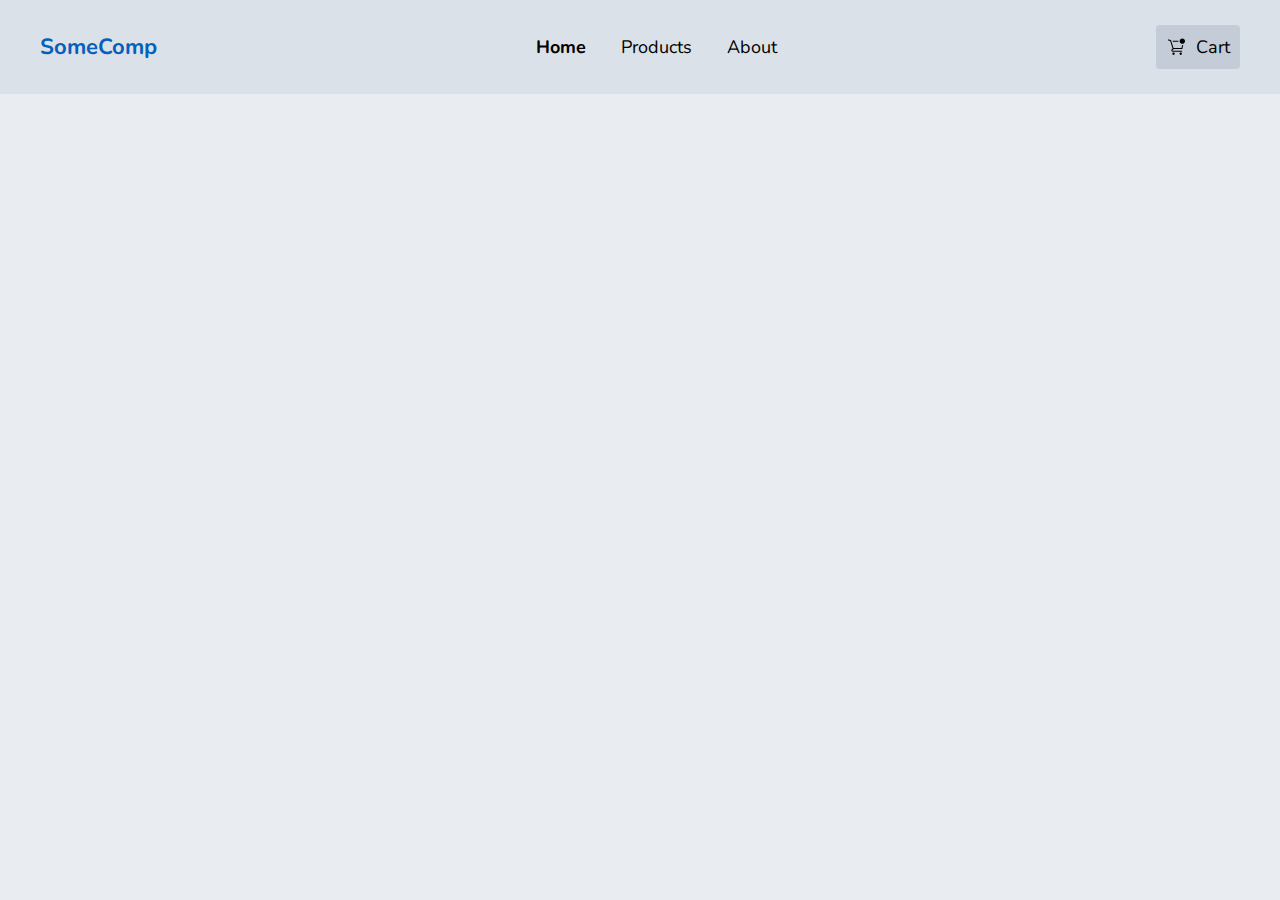
<file: DesktopNavigation/index.html>
<!DOCTYPE html>
<html lang="en">
  <head>
    <meta charset="UTF-8" />
    <meta http-equiv="X-UA-Compatible" content="IE=edge" />
    <meta name="viewport" content="width=device-width, initial-scale=1.0" />
    <title>Desktop Navigation</title>

    <link rel="preconnect" href="https://fonts.googleapis.com" />
    <link rel="preconnect" href="https://fonts.gstatic.com" crossorigin />
    <link
      href="https://fonts.googleapis.com/css2?family=Nunito:wght@400;700&display=swap"
      rel="stylesheet"
    />

    <link rel="stylesheet" href="main.css" />
  </head>
  <body>
    <header>
      <div class="wrapper navbar">
        <a href="#" class="logo">SomeComp</a>

        <nav>
          <img src="assets/close.svg" class="close" alt="Close Menu" />
          <ul>
            <li><a href="#" class="active">Home</a></li>
            <li><a href="#">Products</a></li>
            <li><a href="#">About</a></li>
          </ul>
        </nav>

        <div class="mobile-cart-menu">
          <a href="#" class="cart">
            <svg
              width="20"
              height="19"
              viewBox="0 0 20 19"
              fill="none"
              xmlns="http://www.w3.org/2000/svg"
            >
              <path
                d="M7.53528 16.8889C8.19112 16.8889 8.72278 16.3572 8.72278 15.7014C8.72278 15.0455 8.19112 14.5139 7.53528 14.5139C6.87944 14.5139 6.34778 15.0455 6.34778 15.7014C6.34778 16.3572 6.87944 16.8889 7.53528 16.8889Z"
                fill="black"
              />
              <path
                d="M14.75 16.8889C15.4058 16.8889 15.9375 16.3572 15.9375 15.7014C15.9375 15.0455 15.4058 14.5139 14.75 14.5139C14.0942 14.5139 13.5625 15.0455 13.5625 15.7014C13.5625 16.3572 14.0942 16.8889 14.75 16.8889Z"
                fill="black"
              />
              <path
                d="M12.412 3.69444C12.3879 3.51953 12.3756 3.34322 12.375 3.16666C12.3756 2.99011 12.3879 2.81379 12.412 2.63889H6.56418L6.90723 3.69444H12.412Z"
                fill="black"
              />
              <path
                d="M16.3333 7.12501H16.1117L15.4519 10.0278H7.53526L5.12332 2.39084C5.09723 2.30981 5.05193 2.23629 4.99127 2.17655C4.93062 2.11681 4.85641 2.07264 4.77499 2.04779L2.6111 1.38279C2.54456 1.36234 2.47465 1.3552 2.40535 1.36177C2.33606 1.36835 2.26873 1.3885 2.20723 1.42109C2.08301 1.48691 1.99003 1.59938 1.94874 1.73376C1.90744 1.86814 1.92122 2.01341 1.98704 2.13763C2.05286 2.26185 2.16533 2.35483 2.29971 2.39612L4.19443 2.97668L6.61693 10.6295L5.75138 11.3367L5.68277 11.4053C5.46866 11.652 5.34731 11.9657 5.3396 12.2923C5.3319 12.6189 5.43832 12.9379 5.64054 13.1945C5.78439 13.3694 5.96719 13.5082 6.1743 13.5999C6.38142 13.6915 6.60711 13.7334 6.83332 13.7222H15.6419C15.7819 13.7222 15.9161 13.6666 16.0151 13.5676C16.1141 13.4687 16.1697 13.3344 16.1697 13.1945C16.1697 13.0545 16.1141 12.9202 16.0151 12.8213C15.9161 12.7223 15.7819 12.6667 15.6419 12.6667H6.74888C6.6881 12.6646 6.62889 12.6469 6.57696 12.6152C6.52503 12.5836 6.48213 12.5391 6.45242 12.486C6.42271 12.433 6.40718 12.3732 6.40734 12.3124C6.4075 12.2515 6.42333 12.1918 6.45332 12.1389L7.72527 11.0833H15.8742C15.9962 11.0863 16.1154 11.0469 16.2116 10.9719C16.3079 10.8968 16.3751 10.7907 16.4019 10.6717L17.2305 7.02473C16.9363 7.09222 16.6352 7.12586 16.3333 7.12501Z"
                fill="black"
              />
              <path
                d="M16.3333 5.80555C17.7908 5.80555 18.9722 4.62408 18.9722 3.16666C18.9722 1.70924 17.7908 0.527771 16.3333 0.527771C14.8759 0.527771 13.6945 1.70924 13.6945 3.16666C13.6945 4.62408 14.8759 5.80555 16.3333 5.80555Z"
                fill="black"
              />
            </svg>

            <p>Cart</p>
          </a>

          <img src="assets/menu.svg" class="menu-btn" alt="Open Menu" />
        </div>
      </div>
    </header>

    <script>
      document
        .querySelector(".menu-btn")
        .addEventListener("click", function () {
          document.querySelector("nav").classList.toggle("open");
        });

      document.querySelector(".close").addEventListener("click", function () {
        document.querySelector("nav").classList.toggle("open");
      });
    </script>
  </body>
</html>
</file>
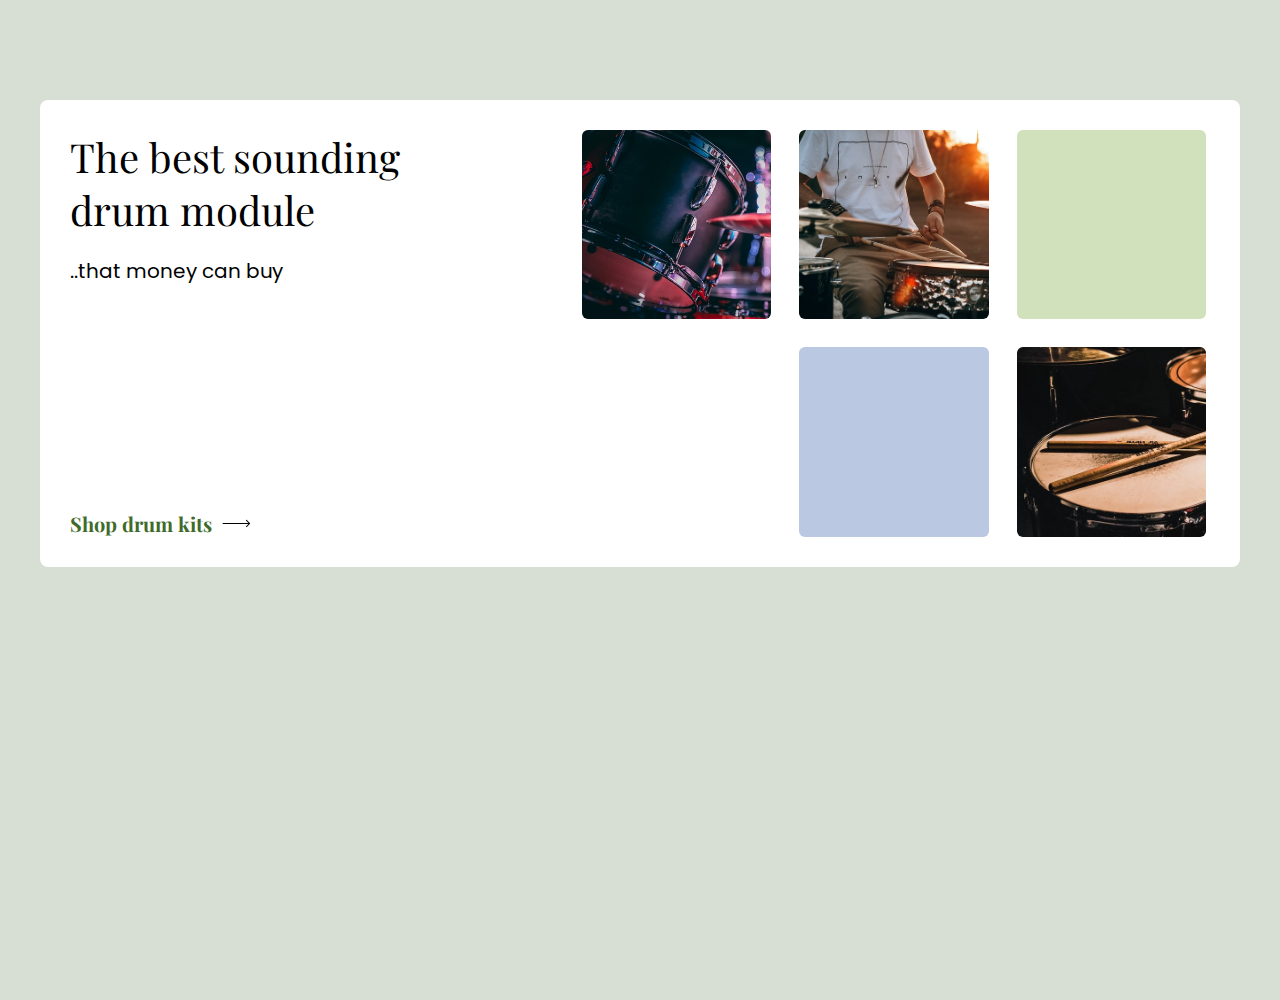
<file: DrumModule/index.html>
<!DOCTYPE html>
<html lang="en">
  <head>
    <meta charset="UTF-8" />
    <meta http-equiv="X-UA-Compatible" content="IE=edge" />
    <meta name="viewport" content="width=device-width, initial-scale=1.0" />
    <title>Drum Module</title>

    <link rel="preconnect" href="https://fonts.googleapis.com" />
    <link rel="preconnect" href="https://fonts.gstatic.com" crossorigin />
    <link
      href="https://fonts.googleapis.com/css2?family=Playfair+Display&family=Poppins:wght@400;700&display=swap"
      rel="stylesheet"
    />

    <link rel="stylesheet" href="main.css" />
  </head>
  <body>
    <div class="wrapper">
      <section>
        <div class="left-col">
          <h1>The best sounding drum module</h1>
          <p>..that money can buy</p>

          <a href="#" class="cta">
            <p>Shop drum kits</p>
            <svg
              width="29"
              height="9"
              viewBox="0 0 29 9"
              fill="none"
              xmlns="http://www.w3.org/2000/svg"
            >
              <path
                d="M28.0272 4.85355C28.2225 4.65829 28.2225 4.34171 28.0272 4.14645L24.8452 0.964466C24.65 0.769204 24.3334 0.769204 24.1381 0.964466C23.9429 1.15973 23.9429 1.47631 24.1381 1.67157L26.9665 4.5L24.1381 7.32843C23.9429 7.52369 23.9429 7.84027 24.1381 8.03553C24.3334 8.2308 24.65 8.2308 24.8452 8.03553L28.0272 4.85355ZM0.673645 5H27.6736V4H0.673645V5Z"
                fill="black"
              />
            </svg>
          </a>
        </div>
        <div class="right-col">
          <div class="box"></div>
          <div class="box"></div>
          <div class="box"></div>
          <div class="box hide-mobile"></div>
          <div class="box hide-mobile"></div>
          <div class="box"></div>
        </div>
      </section>
    </div>
  </body>
</html>
</file>
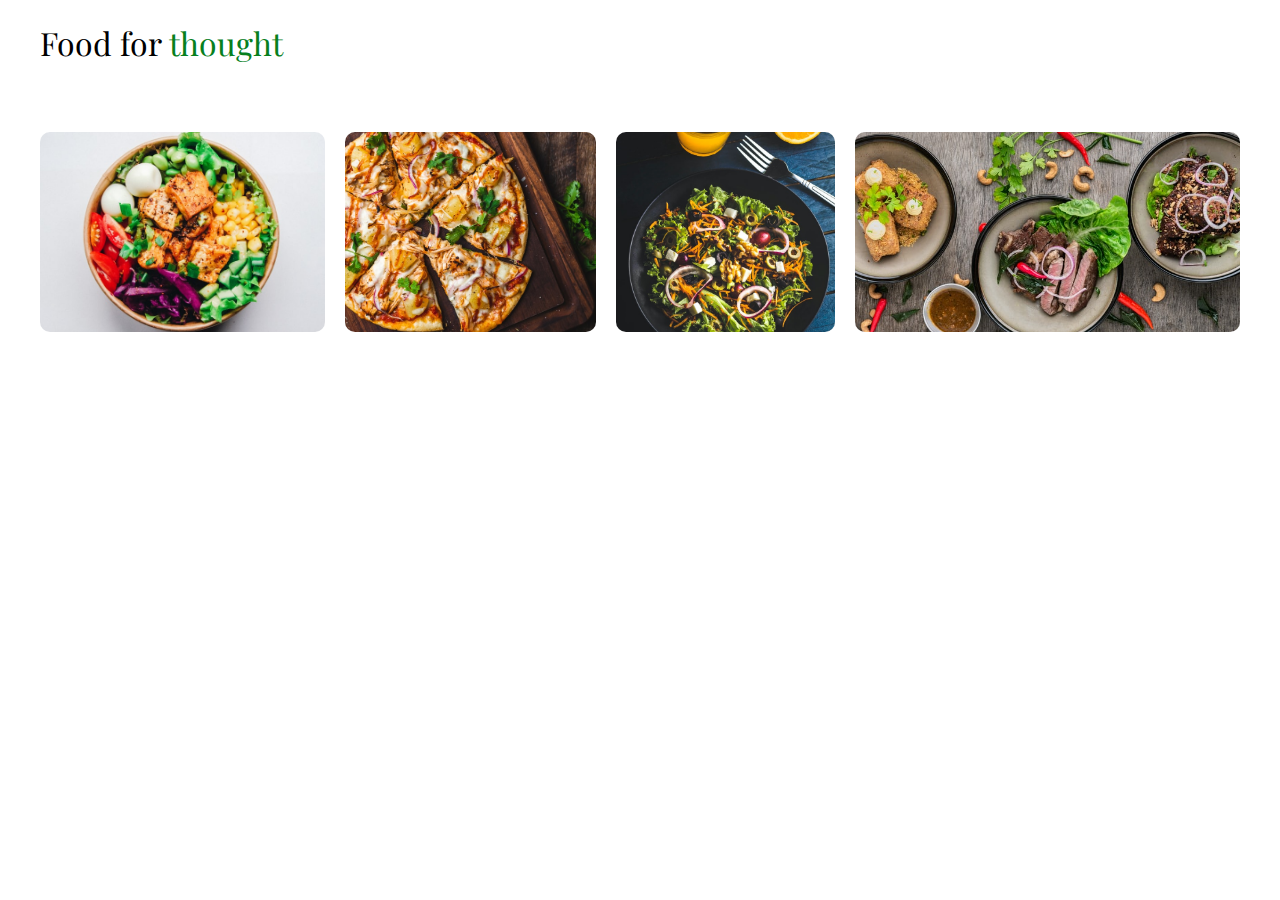
<file: FoodGallery/index.html>
<!DOCTYPE html>
<html lang="en">
  <head>
    <meta charset="UTF-8" />
    <meta http-equiv="X-UA-Compatible" content="IE=edge" />
    <meta name="viewport" content="width=device-width, initial-scale=1.0" />
    <title>Food Gallery</title>

    <link rel="preconnect" href="https://fonts.googleapis.com" />
    <link rel="preconnect" href="https://fonts.gstatic.com" crossorigin />
    <link
      href="https://fonts.googleapis.com/css2?family=Nunito:wght@400;700&family=Playfair+Display&display=swap"
      rel="stylesheet"
    />

    <link rel="stylesheet" href="main.css" />
  </head>
  <body>
    <div class="wrapper">
      <h1>Food for <span>thought</span></h1>

      <div class="container">
        <img src="assets/food1.jpg" alt="Food" />
        <img src="assets/food2.jpg" class="second" alt="Food" />
        <img src="assets/food3.jpg" alt="Food" />
        <img src="assets/food4.jpg" alt="Food" />
      </div>
    </div>
  </body>
</html>
</file>
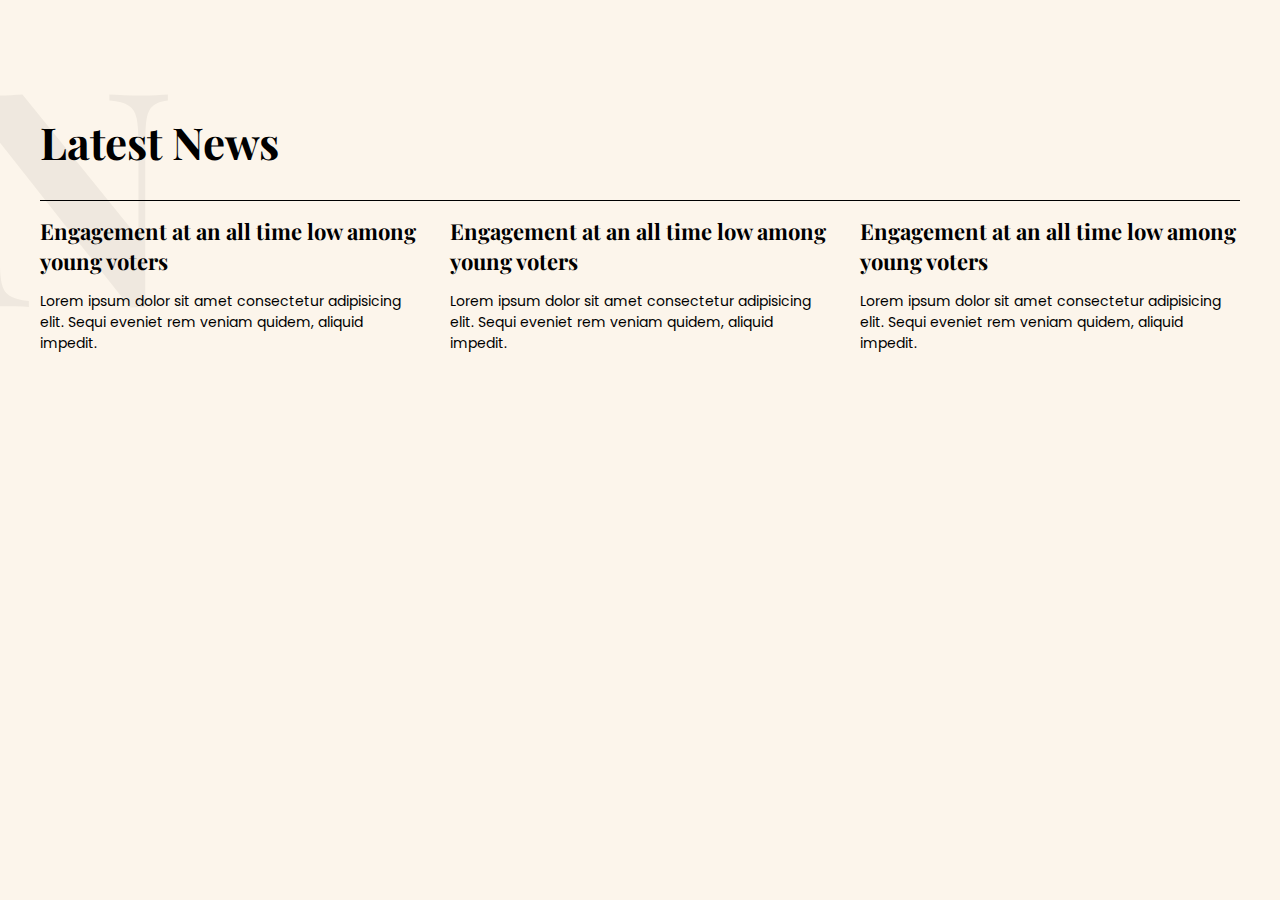
<file: NewsArticle/index.html>
<!DOCTYPE html>
<html lang="en">
  <head>
    <meta charset="UTF-8" />
    <meta http-equiv="X-UA-Compatible" content="IE=edge" />
    <meta name="viewport" content="width=device-width, initial-scale=1.0" />
    <title>News</title>
    <link rel="preconnect" href="https://fonts.googleapis.com" />
    <link rel="preconnect" href="https://fonts.gstatic.com" crossorigin />
    <link
      href="https://fonts.googleapis.com/css2?family=Playfair+Display&family=Poppins:wght@400;700&display=swap"
      rel="stylesheet"
    />
    <link rel="stylesheet" href="main.css" />
  </head>
  <body>
    <main>
      <h1 class="mainhead">Latest News</h1>

      <section>
        <article class="first">
          <h1>Engagement at an all time low among young voters</h1>
          <p>
            Lorem ipsum dolor sit amet consectetur adipisicing elit. Sequi
            eveniet rem veniam quidem, aliquid impedit.
          </p>
        </article>
        <article>
          <h1>Engagement at an all time low among young voters</h1>
          <p>
            Lorem ipsum dolor sit amet consectetur adipisicing elit. Sequi
            eveniet rem veniam quidem, aliquid impedit.
          </p>
        </article>
        <article>
          <h1>Engagement at an all time low among young voters</h1>
          <p>
            Lorem ipsum dolor sit amet consectetur adipisicing elit. Sequi
            eveniet rem veniam quidem, aliquid impedit.
          </p>
        </article>
      </section>
    </main>
  </body>
</html>
</file>
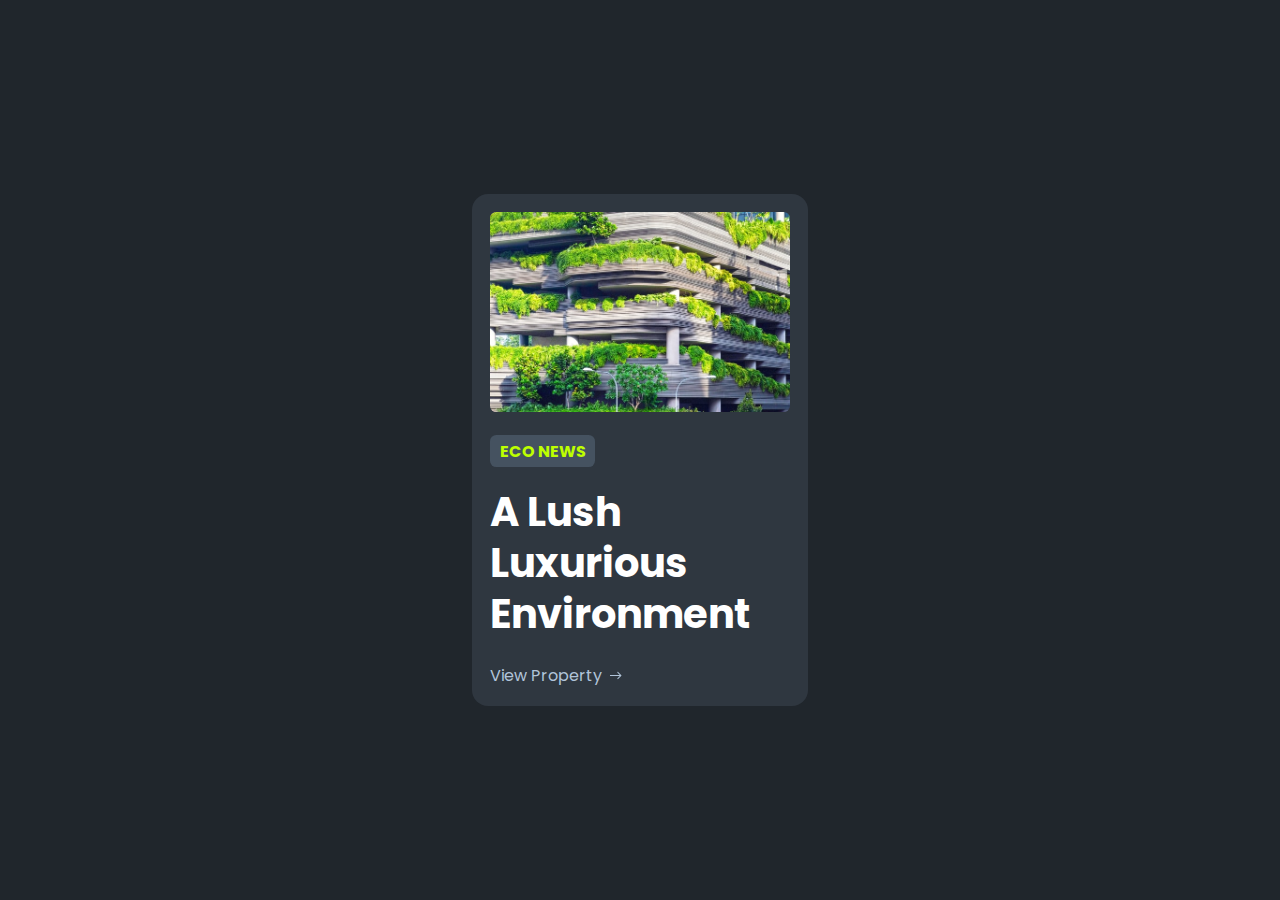
<file: SimpleCard/index.html>
<!DOCTYPE html>
<html lang="en">
  <head>
    <meta charset="UTF-8" />
    <meta http-equiv="X-UA-Compatible" content="IE=edge" />
    <meta name="viewport" content="width=device-width, initial-scale=1.0" />
    <title>A Simple Card</title>
    <link rel="preconnect" href="https://fonts.googleapis.com" />
    <link rel="preconnect" href="https://fonts.gstatic.com" crossorigin />
    <link
      href="https://fonts.googleapis.com/css2?family=Poppins:0,400;0,700;1,900&display=swap"
      rel="stylesheet"
    />
    <link rel="stylesheet" href="main.css" />
  </head>
  <body>
    <article>
      <a href="#"
        ><img src="./assets/green-building.jpg" alt="green-building"
      /></a>
      <a href="#" class="tag">Eco News</a>
      <h1><a href="#">A Lush Luxurious Environment</a></h1>
      <a href="#" class="cta">
        <p>View Property</p>
        <svg
          aria-hidden="true"
          width="12"
          height="9"
          viewBox="0 0 12 9"
          fill="none"
          xmlns="http://www.w3.org/2000/svg"
        >
          <path
            d="M11.3536 4.85355C11.5488 4.65829 11.5488 4.34171 11.3536 4.14645L8.17157 0.964466C7.97631 0.769204 7.65973 0.769204 7.46447 0.964466C7.2692 1.15973 7.2692 1.47631 7.46447 1.67157L10.2929 4.5L7.46447 7.32843C7.2692 7.52369 7.2692 7.84027 7.46447 8.03553C7.65973 8.2308 7.97631 8.2308 8.17157 8.03553L11.3536 4.85355ZM0 5H11V4H0V5Z"
            fill="#B1C4D9"
          />
        </svg>
      </a>
    </article>
  </body>
</html>
</file>
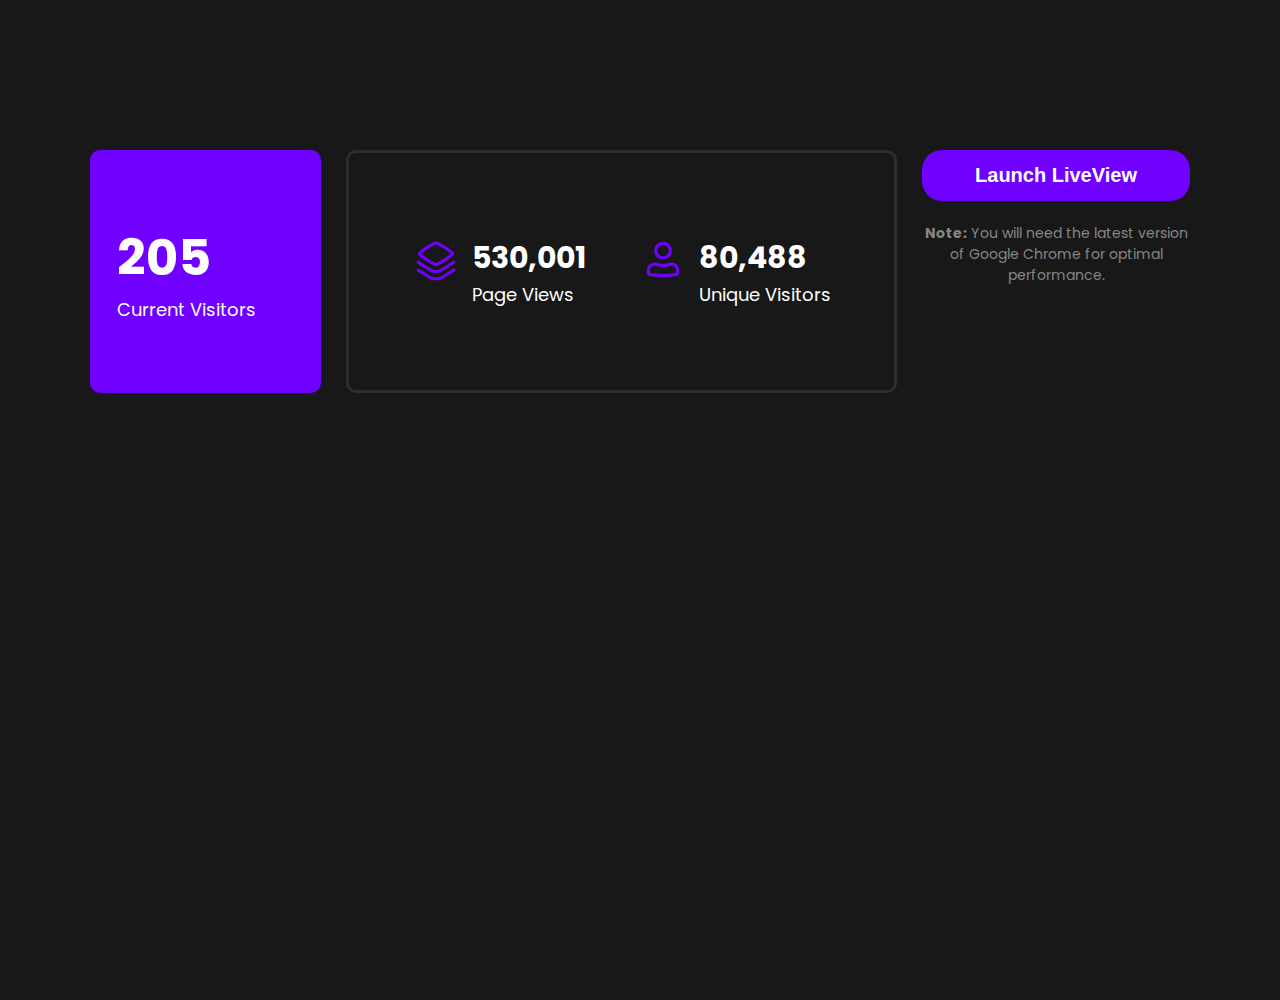
<file: WebStats/index.html>
<!DOCTYPE html>
<html lang="en">
  <head>
    <meta charset="UTF-8" />
    <meta http-equiv="X-UA-Compatible" content="IE=edge" />
    <meta name="viewport" content="width=device-width, initial-scale=1.0" />
    <title>Web Stats</title>
    <link rel="preconnect" href="https://fonts.googleapis.com" />
    <link rel="preconnect" href="https://fonts.gstatic.com" crossorigin />
    <link
      href="https://fonts.googleapis.com/css2?family=Poppins:0,400;0,700;1,900&display=swap"
      rel="stylesheet"
    />
    <link rel="stylesheet" href="main.css" />
  </head>
  <body>
    <main>
      <section>
        <div class="card first">
          <h2>205</h2>
          <p>Current Visitors</p>
        </div>
        <div class="card second">
          <div class="details">
            <div class="details-inner">
              <svg
                width="50"
                height="50"
                viewBox="0 0 50 50"
                fill="none"
                xmlns="http://www.w3.org/2000/svg"
              >
                <path
                  fill-rule="evenodd"
                  clip-rule="evenodd"
                  d="M27.4055 7.00068C26.0073 6.27095 24.1128 6.25969 22.7034 6.98754C17.3014 9.77742 12.4017 12.9762 8.10801 16.5242C7.44404 17.0728 6.97283 17.8701 6.98087 18.8085C6.98888 19.7431 7.46968 20.5297 8.12962 21.0693C12.3876 24.5509 17.2914 27.7526 22.5945 30.5204C23.9927 31.2501 25.8873 31.2614 27.2966 30.5335C32.6986 27.7437 37.5983 24.5449 41.892 20.9969C42.556 20.4483 43.0272 19.651 43.0192 18.7126C43.0111 17.778 42.5303 16.9914 41.8704 16.4518C37.6124 12.9702 32.7086 9.76847 27.4055 7.00068ZM24.1374 9.76411C24.6367 9.50625 25.4569 9.50869 25.9596 9.77105C31.0207 12.4125 35.6841 15.4515 39.7241 18.7339C35.6599 22.0692 31.0105 25.0983 25.8626 27.757C25.3633 28.0148 24.5431 28.0124 24.0404 27.75C18.9793 25.1085 14.316 22.0696 10.2759 18.7871C14.3401 15.4519 18.9896 12.4227 24.1374 9.76411Z"
                  fill="#7000FF"
                />
                <path
                  d="M44.1605 26.4544C44.6175 27.1864 44.3946 28.1502 43.6626 28.6072L30.9392 36.5507C29.2126 37.6287 27.0705 38.127 24.9998 38.1272C22.9291 38.1273 20.7869 37.6292 19.0601 36.5515L6.47613 28.6978C5.74405 28.241 5.52097 27.2771 5.97785 26.545C6.43474 25.813 7.39858 25.5899 8.13065 26.0468L20.7147 33.9004C21.8483 34.6079 23.3883 35.0023 24.9996 35.0022C26.611 35.0021 28.1508 34.6075 29.2842 33.8999L42.0076 25.9564C42.7396 25.4994 43.7035 25.7224 44.1605 26.4544Z"
                  fill="#7000FF"
                />
                <path
                  d="M44.1604 34.2765C44.6175 35.0085 44.3947 35.9724 43.6627 36.4295L32.6442 43.3104C30.4408 44.6864 27.6845 45.3338 24.9997 45.334C22.3149 45.3341 19.5586 44.6871 17.3548 43.3114L6.47597 36.5201C5.74395 36.0631 5.52098 35.0992 5.97795 34.3672C6.43492 33.6352 7.39879 33.4122 8.13081 33.8692L19.0097 40.6605C20.6201 41.6658 22.7742 42.2091 24.9996 42.209C27.225 42.2089 29.3788 41.6653 30.9889 40.6598L42.0075 33.7789C42.7394 33.3218 43.7033 33.5446 44.1604 34.2765Z"
                  fill="#7000FF"
                />
              </svg>
            </div>
            <div class="left-details">
              <h2>530,001</h2>
              <p>Page Views</p>
            </div>
          </div>
          <div class="details">
            <div class="details-inner">
              <svg
                width="50"
                height="50"
                viewBox="0 0 50 50"
                fill="none"
                xmlns="http://www.w3.org/2000/svg"
              >
                <path
                  fill-rule="evenodd"
                  clip-rule="evenodd"
                  d="M16.1458 15.625C16.1458 10.735 20.11 6.77084 25 6.77084C29.89 6.77084 33.8542 10.735 33.8542 15.625C33.8542 20.515 29.89 24.4792 25 24.4792C20.11 24.4792 16.1458 20.515 16.1458 15.625ZM25 9.89584C21.8359 9.89584 19.2708 12.4609 19.2708 15.625C19.2708 18.7891 21.8359 21.3542 25 21.3542C28.1641 21.3542 30.7292 18.7891 30.7292 15.625C30.7292 12.4609 28.1641 9.89584 25 9.89584Z"
                  fill="#7000FF"
                />
                <path
                  fill-rule="evenodd"
                  clip-rule="evenodd"
                  d="M16.6667 30.7292C14.0778 30.7292 11.9792 32.8278 11.9792 35.4167V37.8923C11.9792 37.93 12.0065 37.9621 12.0437 37.9682C20.6244 39.3691 29.3756 39.3691 37.9563 37.9682C37.9935 37.9621 38.0208 37.93 38.0208 37.8923V35.4167C38.0208 32.8278 35.9222 30.7292 33.3333 30.7292H32.6232C32.5683 30.7292 32.5137 30.7379 32.4615 30.7549L30.6584 31.3437C26.9816 32.5443 23.0184 32.5443 19.3416 31.3437L17.5385 30.7549C17.4863 30.7379 17.4317 30.7292 17.3768 30.7292H16.6667ZM8.85417 35.4167C8.85417 31.102 12.3519 27.6042 16.6667 27.6042H17.3768C17.7612 27.6042 18.1431 27.665 18.5085 27.7843L20.3116 28.373C23.3581 29.3678 26.6419 29.3678 29.6884 28.373L31.4915 27.7843C31.8569 27.665 32.2388 27.6042 32.6232 27.6042H33.3333C37.6481 27.6042 41.1458 31.102 41.1458 35.4167V37.8923C41.1458 39.4615 40.0086 40.7995 38.4599 41.0523C29.5456 42.5077 20.4544 42.5077 11.5402 41.0523C9.99143 40.7995 8.85417 39.4615 8.85417 37.8923V35.4167Z"
                  fill="#7000FF"
                />
              </svg>
            </div>
            <div class="right-details">
              <h2>80,488</h2>
              <p>Unique Visitors</p>
            </div>
          </div>
        </div>
        <div class="card third">
          <button>Launch LiveView</button>
          <div class="note">
            <p>
              <span>Note:</span> You will need the latest version of Google
              Chrome for optimal performance.
            </p>
          </div>
        </div>
      </section>
    </main>
  </body>
</html>
</file>
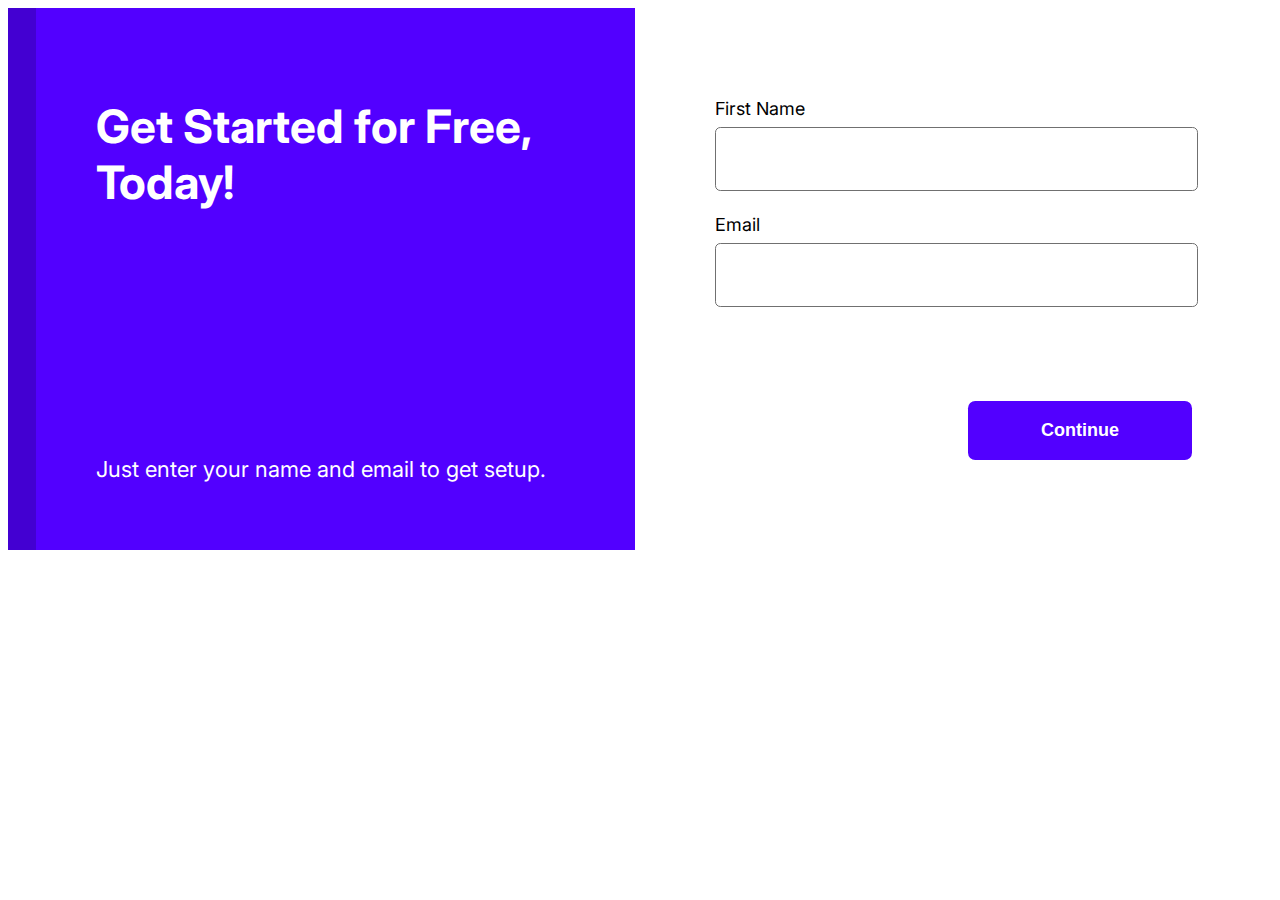
<file: SignUpForm/main.html>
<!DOCTYPE html>
<html lang="en">
  <head>
    <meta charset="UTF-8" />
    <meta name="viewport" content="width=device-width, initial-scale=1.0" />
    <link rel="stylesheet" href="main.css" />
    <title>SignUp Form</title>
  </head>
  <body>
    <section>
      <aside class="section">
        <h1 class="title">Get Started for Free, Today!</h1>
        <p class="tagline">Just enter your name and email to get setup.</p>
      </aside>
      <div class="section main-section">
        <div class="inputs">
          <label>
            <span>First Name</span>
            <input type="text" />
          </label>
          <label>
            <span>Email</span>
            <input type="email" />
          </label>
        </div>
        <button class="continue-button">Continue</button>
      </div>
    </section>
  </body>
</html>
</file>
<file: DesktopNavigation/main.css>
html {
  font-size: 62.5%;
}

body {
  background-color: #e9edf1;
  font-family: "Nunito", sans-serif;
  margin: 0;
}

header {
  background-color: #dbe1e8;
  padding: 2.5em;
}

.wrapper {
  max-width: 1200px;
  margin: 0 auto;
}

nav {
  position: fixed;
  right: -100%;
  top: 0;
  width: 33%;
  background: white;
  height: 100vh;
  z-index: 2;
  transition: right 0.5s ease-in-out;
  padding: 4.6em;
}

.menu-btn {
  width: 3rem;
  height: 3rem;
  cursor: pointer;
}

.open {
  right: 0%;
}
.close {
  cursor: pointer;
  display: block;
  margin-left: auto;
  margin-bottom: 6.6em;
}

.navbar {
  display: flex;
  justify-content: space-between;
  align-items: center;
}

a.logo {
  color: #0460bc;
  font-size: 2.2rem;
  font-weight: bold;
}
a {
  text-decoration: none;
}

ul {
  list-style-type: none;
  margin: 0;
  padding: 0;
  display: flex;
  flex-direction: column;
  align-items: flex-end;
  gap: 3.5em;
}

ul li a {
  font-size: 1.8rem;
  color: black;
}

ul li a.active {
  font-weight: bold;
}

ul li a:hover {
  color: #0460bc;
}

a.cart {
  background-color: #c3ccd7;
  display: flex;
  gap: 1rem;
  align-items: center;
  color: black;
  font-size: 1.8rem;
  padding: 1rem;
  border-radius: 0.4rem;
}

a.cart p {
  margin: 0;
}

a.cart:hover {
  background-color: #b5c0ce;
}

.mobile-cart-menu {
  display: flex;
  align-items: center;
  gap: 2em;
}

@media screen and (min-width: 600px) {
  .menu-btn,
  .close {
    display: none;
  }

  nav {
    position: unset;
    height: auto;
    background: none;
    padding: 0;
    width: auto;
  }

  ul {
    flex-direction: row;
  }
}
</file>
<file: DrumModule/main.css>
html {
  font-size: 62.5%;
}

* {
  box-sizing: border-box;
}

body {
  margin: 0;
  min-height: 100vh;
  background-color: #d7ded3;
  font-family: "Poppins";
}

.wrapper {
  max-width: 1200px;
  margin: 0 auto; /*to center it */
}

section {
  background: white;
  padding: 3em;
  border-radius: 0.8em;
  display: flex;
  gap: 13.5em;
  flex-direction: column;
}

.left-col {
  display: flex;
  flex-direction: column;
  height: auto;
  flex: 0.6;
}

h1 {
  font-family: "Playfair Display", serif;
  font-size: 4rem;
  font-weight: normal;
  margin: 0;
}

p {
  font-size: 2rem;
}

a.cta {
  font-family: "Playfair Display", serif;
  display: flex;
  align-items: center;
  gap: 1em;
  text-decoration: none;
  color: #406a29;
  font-weight: bold;
  margin-top: auto;
}

a.cta p {
  margin: 0;
}

.right-col {
  display: flex;
  flex: 1;
  flex-wrap: wrap;
  gap: 2.8em;
}
.hide-mobile {
  display: none;
}
.box {
  width: calc(50% - 2em);
  aspect-ratio: 1/1;
  gap: 1em;
  border-radius: 0.6em;
}

.box:nth-of-type(1) {
  background-image: url("./assets/drum1.jpg");
  background-size: cover;
}

.box:nth-of-type(2) {
  background-image: url("./assets/drum2.jpg");
  background-size: cover;
}

.box:nth-of-type(3) {
  background-color: #d0e1bb;
}

.box:nth-of-type(5) {
  background-color: #bbc8e1;
}

.box:nth-of-type(6) {
  background-image: url("./assets/drum3.jpg");
  background-size: cover;
}
@media screen and (min-width: 800px) {
  .wrapper {
    margin: 10em auto;
  }
  .hide-mobile {
    display: block;
  }
  .box {
    width: calc(33.333% - 2em);
  }
}
@media screen and (min-width: 1200px) {
  section {
    flex-direction: row;
  }
}
</file>
<file: FoodGallery/main.css>
html {
  font-size: 62.5%;
}

body {
  font-family: "Playfair Display";
  margin: 2em;
}

h1 {
  font-size: 3.2rem;
  font-weight: normal;
  margin-bottom: 6.8rem;
}

span {
  color: #07801e;
}

.wrapper {
  max-width: 1200px;
  margin: 0 auto;
}
.container {
  display: flex;
  flex-direction: column;
  gap: 2em;
  width: 100%;
  height: 400px;
}
img {
  object-fit: cover;
  border-radius: 1em;
  height: 200px;
}
@media screen and (min-width: 600px) {
  .container {
    flex-direction: row;
    flex-wrap: wrap;
  }
  img {
    flex-grow: 1;
  }
}
</file>
<file: NewsArticle/main.css>
html {
  font-size: 62.5%;
}
body {
  margin: 0;
  background: #fcf5eb;
  font-family: "Poppins";
}

h1 {
  font-family: "Playfair Display";
}
h1.mainhead {
  font-size: 4.4rem;
  margin-top: 2em;
  position: relative;
}

/* for special N - watermark*/
h1.mainhead::before {
  position: absolute;
  content: "N";
  top: -13rem;
  left: -8rem;
  font-size: 30rem;
  color: rgba(0, 0, 0, 0.05);
  pointer-events: none;
  z-index: -1;
}
main {
  margin: 0 auto;
  max-width: 1200px;
  padding: 2.4em;
}
section {
  display: flex;
  flex-direction: column;
  border-top: 1px solid #000;
}
section h1 {
  font-size: 2.2rem;
}
p {
  font-size: 1.4rem;
}
@media screen and (min-width: 600px) {
  section {
    flex-direction: row;
    flex-wrap: wrap;
    gap: 3em;
  }
  article {
    flex: 1;
  }

  .first {
    flex-basis: 100%;
  }
}
@media screen and (min-width: 900px) {
  .first {
    flex-basis: 0;
  }
}
</file>
<file: SimpleCard/main.css>
body {
  background: #20262c;
  margin: 0;
  height: 100vh;
  display: grid;
  place-content: center;
  font-family: "Poppins", sans-serif;
}
a {
  text-decoration: none;
}

article {
  width: 300px;
  background: #2f3740;
  padding: 1.125em;
  border-radius: 1em;
}
img {
  width: 100%;
  border-radius: 0.4em;
}
.tag {
  background: #455260;
  color: #beff00;
  font-weight: bold;
  text-transform: uppercase;
  padding: 0.2em 0.6em;
  border-radius: 0.4em;
  margin-top: 1em;
  display: inline-block;
}
h1 a {
  color: white;
  font-size: 2.5rem;
  line-height: 120%;
}
a.cta {
  color: white;
  display: flex;
}
a.cta p {
  color: #b1c4d9;
  margin: 0;
}
svg {
  margin-left: 0.5em;
  align-self: center;
}
</file>
<file: WebStats/main.css>
html {
  font-size: 62.5%;
}

body {
  font-family: "Poppins", sans-serif;
  margin: 0;
  color: #ffffff;
  min-height: 100vh;
  background: #181818;
}
main {
  margin: 0 auto;
  max-width: 1200px;
}
section {
  background: #181818;
  display: flex;
  flex-direction: column;
  padding: 5em;
  gap: 2.5em;
}
.first {
  background: #7000ff;
  border-radius: 1em;
  padding: 3.3em 4.7em;
  height: 18.9em;
  display: flex;
  flex-direction: column;
  justify-content: center;
}
.first h2 {
  font-size: 5em;
  font-weight: bold;
  margin: 0;
}
p {
  font-size: 1.8em;
  margin: 0;
}
.second {
  border: 3px solid #2e2e2e;
  border-radius: 1em;
  padding: 5.5em 4.4em;
  display: flex;
  flex-direction: column;
  gap: 3.6em;
}
.second h2 {
  font-size: 3em;
  margin: 0;
}
.details {
  display: flex;
  gap: 1.1em;
}
.third {
  display: flex;
  flex-direction: column;
  gap: 2.2em;
}
button {
  font-size: 2em;
  background: #7000ff;
  color: #ffffff;
  border-radius: 1em;
  padding: 1.4rem 0;
  text-align: center;
  font-weight: bold;
  border: none;
}
.note {
  width: 26.8em;
  align-self: center;
}
.note p {
  font-size: 1.4em;
  text-align: center;
  color: #878787;
}
p span {
  font-weight: bold;
}

@media screen and (min-width: 840px) {
  main {
    margin: 10em auto;
  }
  .first {
    padding: 2.7em;
  }

  section {
    flex-direction: row;
    flex-wrap: wrap;
  }
  .card {
    flex-grow: 1;
  }
  .second {
    flex-direction: row;
    gap: 5.2em;
    justify-content: center;
    align-items: center;
  }

  .third {
    flex-basis: 100%;
  }
}
@media screen and (min-width: 1200px) {
  .third {
    flex-basis: 0;
  }
  .live_note p {
    text-align: left;
  }
}
</file>
<file: SignUpForm/main.css>
@import url("https://fonts.googleapis.com/css2?family=Inter:wght@400;700&display=swap");

html {
  font-size: 62.5%;
}

section {
  background: white;
  font-family: "Inter", sans-serif;
}

/* Main layout */

section .section {
  flex: 1;
  box-sizing: border-box;
  display: flex;
  flex-direction: column;
}

section aside.section {
  padding-top: 9em;
  padding-bottom: 6.4em;
  padding-left: 6em;
  padding-right: 6.2em;
}

section .main-section {
  padding: 5.8em 2.8em;
}

/* Sidebar */

section aside {
  background: #5200ff;
  border-left: 2.8em solid #4300d2;
  color: white;
}

aside .title {
  margin: 0;
  line-height: 5.6rem;
  font-size: 4.6em;
}

aside .tagline {
  margin: 0;
  font-size: 2.2em;
  line-height: 3.4rem;
  margin-top: 4.8rem;
}

/* Main section */

.main-section {
  align-items: flex-end;
}

.main-section .inputs {
  width: 100%;
}

.main-section label {
  display: block;
  margin-bottom: 2.3em;
}

.main-section label span {
  display: block;
  font-size: 1.8em;
  margin-bottom: 0.8rem;
}

.main-section label input {
  display: block;
  width: 100%;
  height: 6rem;
  border: 0.1em solid #707070;
  border-radius: 0.4em;
}

.main-section .continue-button {
  margin-top: 7.1rem;
  border: 0;
  font-weight: bold;
  font-size: 1.8rem;
  padding: 1.9rem 7.3rem;
  background: #5200ff;
  color: white;
  border-radius: 0.4em;
}

@media (min-width: 650px) {
  /* Your fixes here */

  section {
    display: flex;
  }

  section aside.section {
    justify-content: space-between;
  }

  /* Hint, justify-content: */

  section .section {
    min-height: 51.8em;
    padding: 9em 8em;
  }
}
</file>
